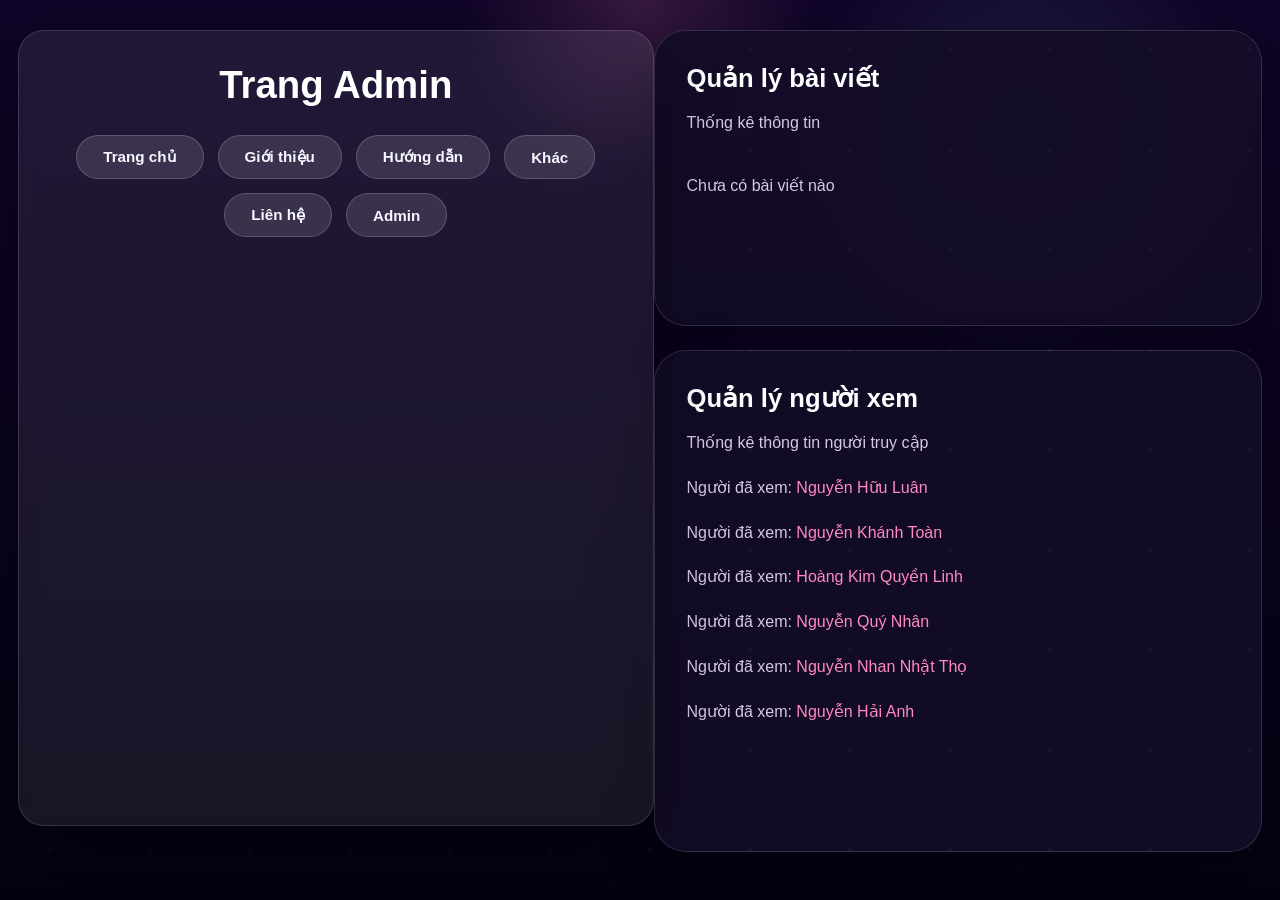
<file: admin.html>
<!DOCTYPE html>
<html lang="en">

<head>
    <meta charset="UTF-8">
    <meta name="viewport" content="width=device-width, initial-scale=1.0">
    <title>Trang Admin</title>
    <link rel="stylesheet" href="admin.css">
</head>

<body>
    <header>
        <h1>Trang Admin</h1>
        <div class="header-buttons">
            <a class="button" href="index.html">Trang chủ</a>
            <a class="button" href="gioithieu.html">Giới thiệu</a>
            <a class="button" href="huongdan.html">Hướng dẫn</a>
            <a class="button" href="khac.html">Khác</a>
            <a class="button" href="lienhe.html">Liên hệ</a>
            <a class="button" href="admin.html">Admin</a>
        </div>
    </header>
    <div>
        <section>
            <h2>Quản lý bài viết</h2>
            <p>Thống kê thông tin</p><br>
            <p>Chưa có bài viết nào</p>

        </section>

        <section>
            <h2>Quản lý người xem</h2>
            <p>Thống kê thông tin người truy cập</p>
            <p>Người đã xem: <a href="https://www.facebook.com/luanlmao12345" target="_blank"
                    rel="noopener noreferrer">Nguyễn Hữu Luân</a></p>
            <p>Người đã xem: <a href="https://www.facebook.com/khanhtoan.06.10.07" target="_blank"
                    rel="noopener noreferrer">Nguyễn Khánh Toàn</a></p>
            <p>Người đã xem: <a href="https://www.facebook.com/quo.lo.10" target="_blank"
                    rel="noopener noreferrer">Hoàng Kim Quyền Linh</a></p>
            <p>Người đã xem: <a href="https://www.facebook.com/nguyen.quy.nhan.888085" target="_blank"
                    rel="noopener noreferrer">Nguyễn Quý Nhân</a></p>
            <p>Người đã xem: <a href="https://www.facebook.com/dak.tho.31" target="_blank"
                    rel="noopener noreferrer">Nguyễn Nhan Nhật Thọ</a></p>
            <p>Người đã xem: <a href="https://www.facebook.com/haii.aanh.452207" target="_blank"
                    rel="noopener noreferrer">Nguyễn Hải Anh</a></p>
        </section>
        </section>
        </section>
    </div>


</body>

</html>
</file>
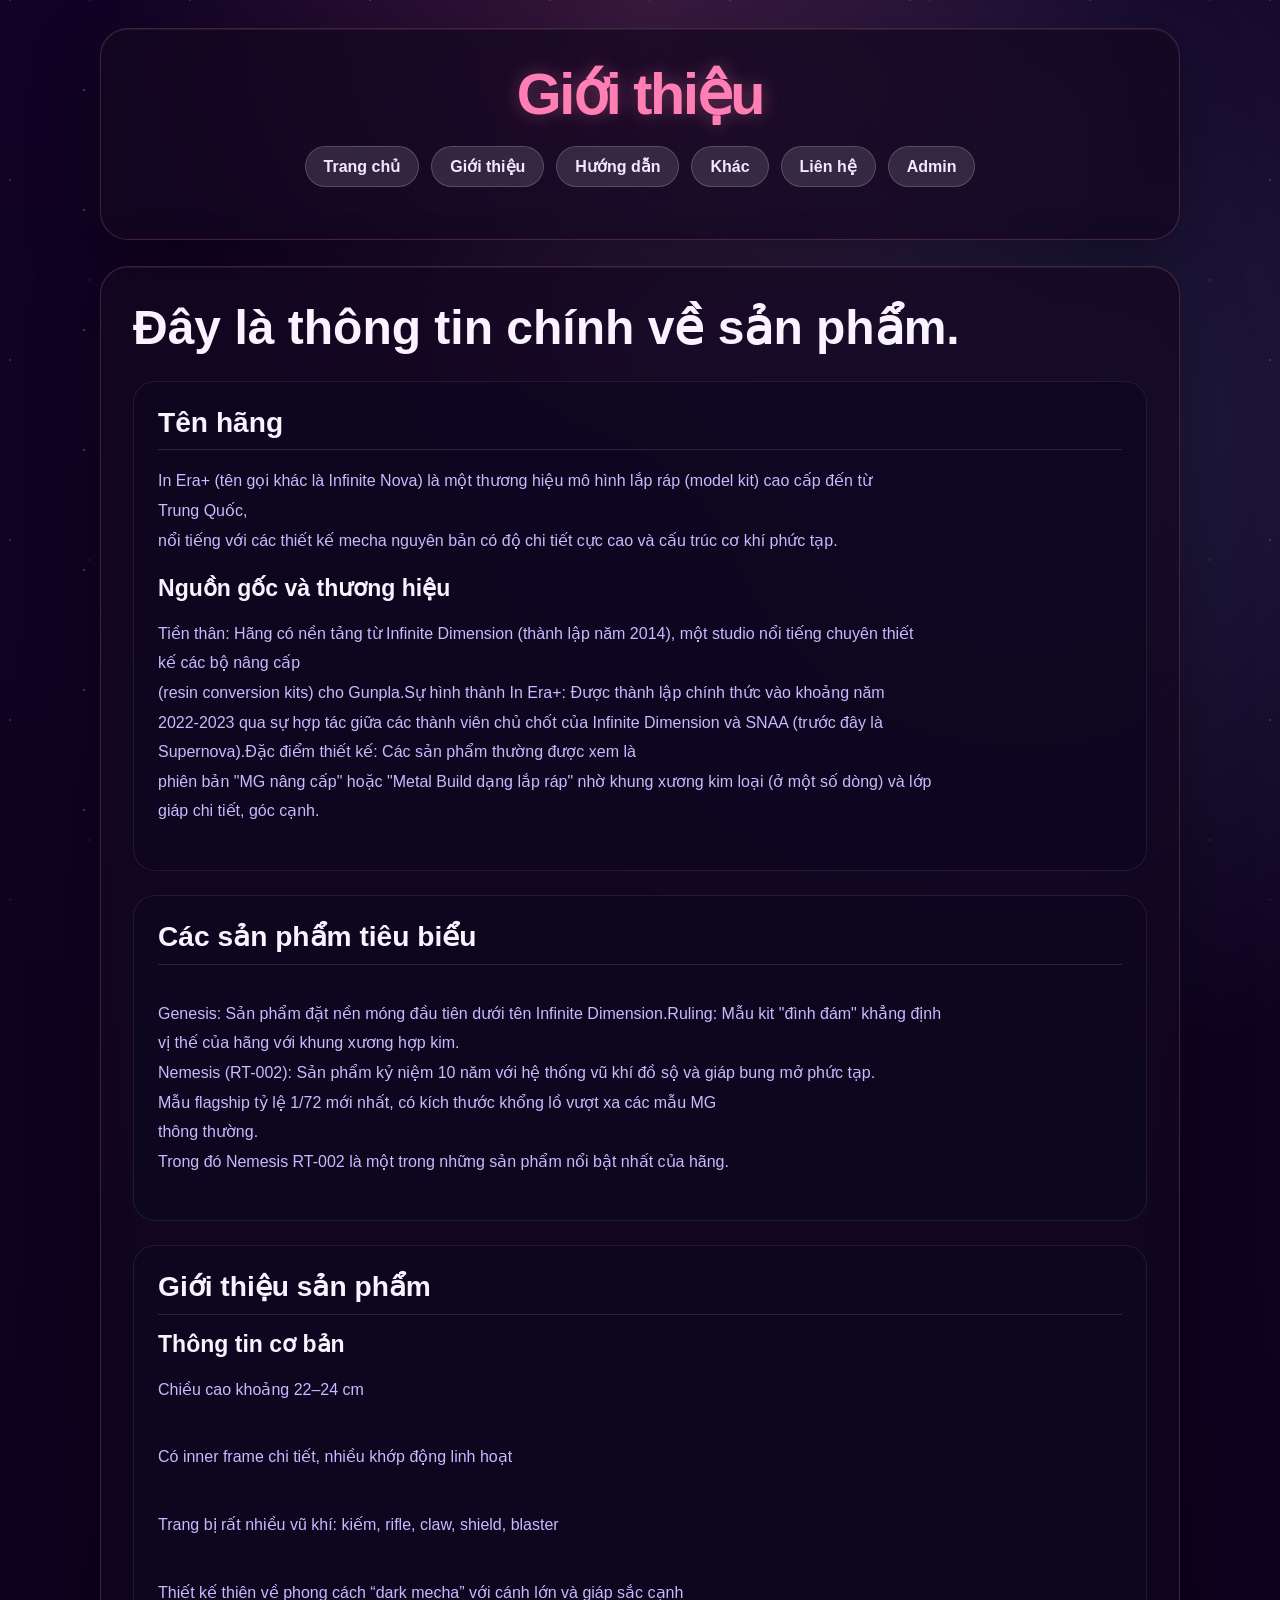
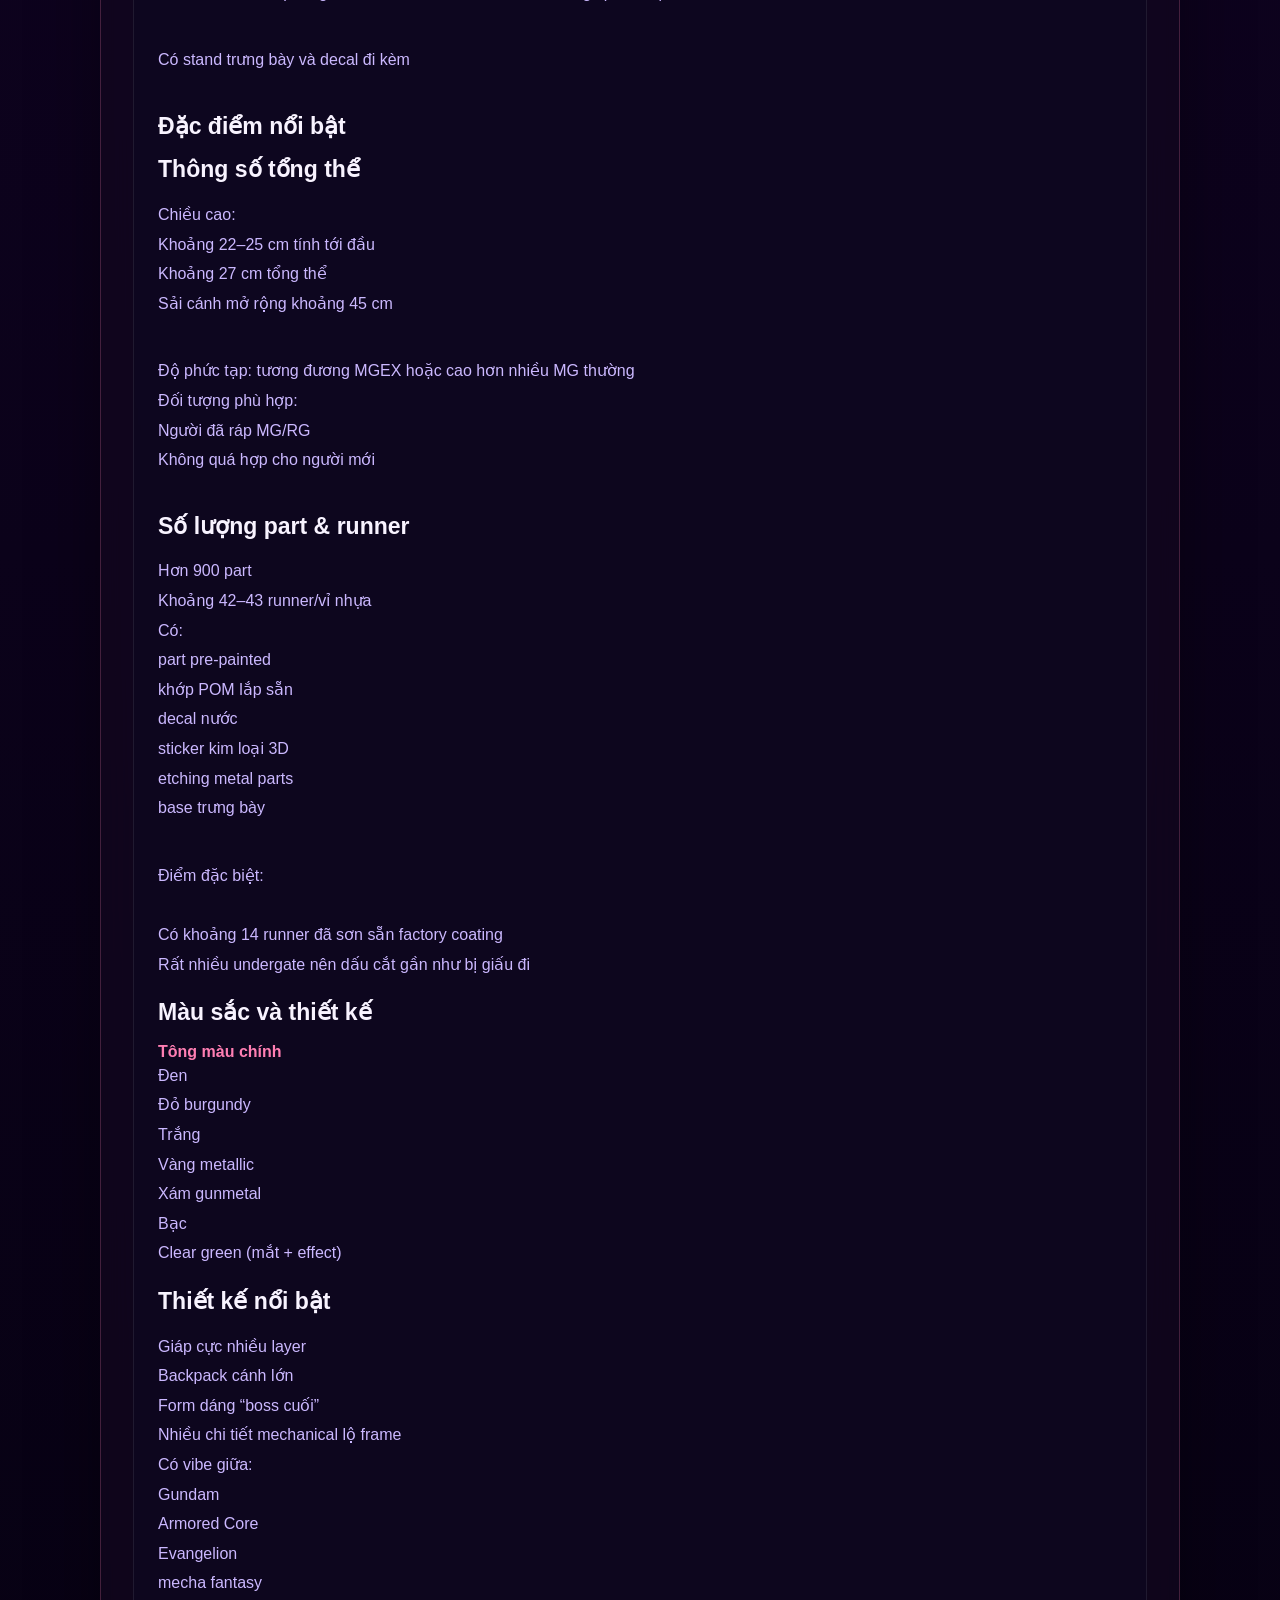
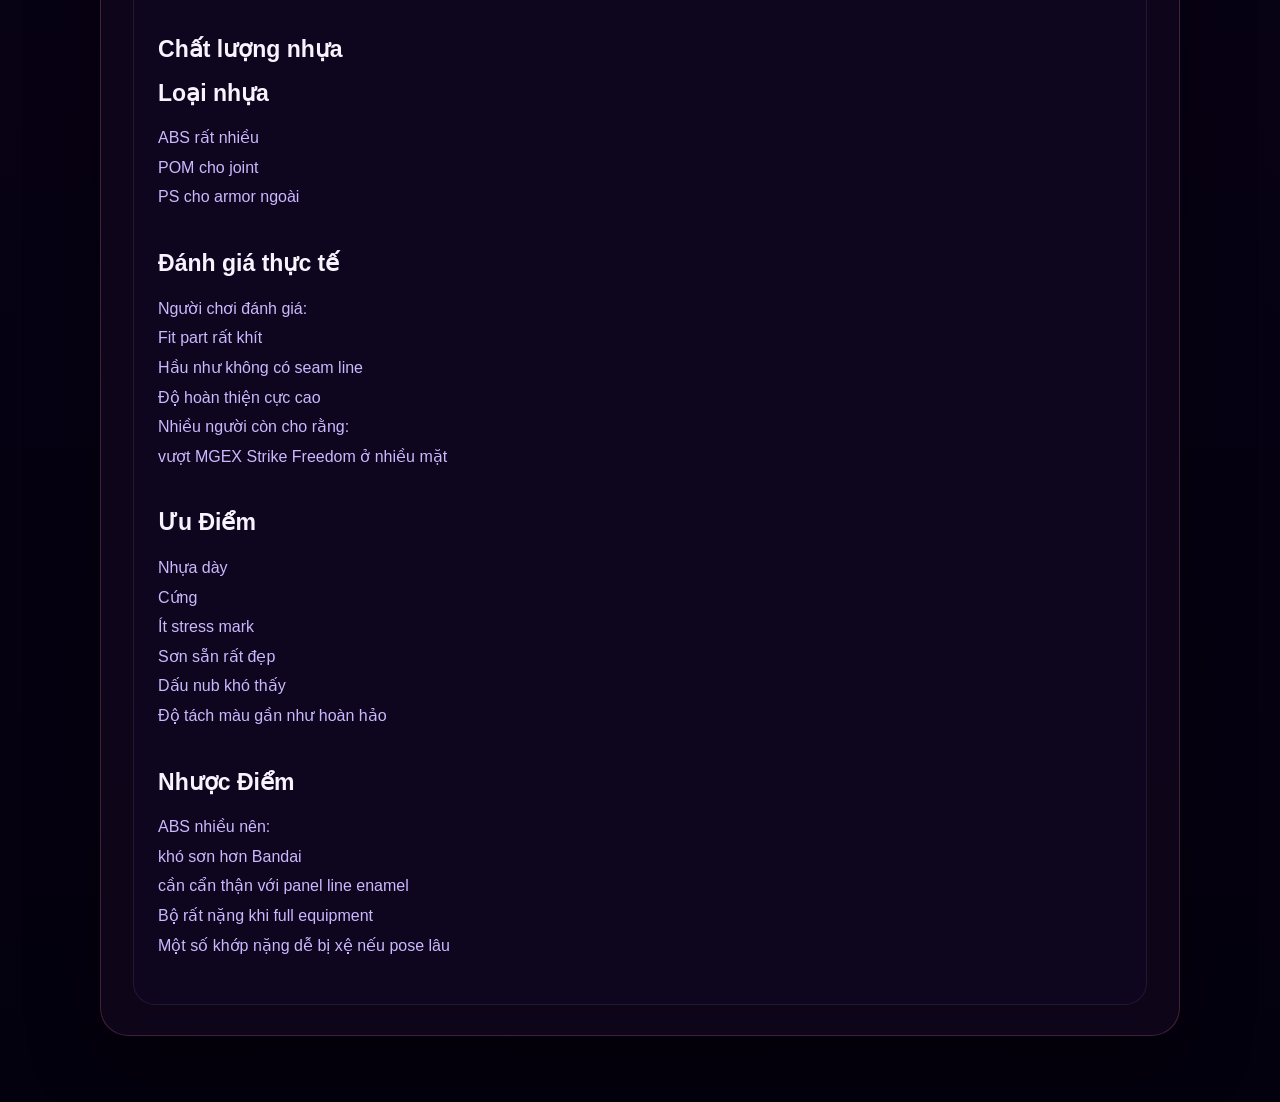
<file: gioithieu.html>
<!DOCTYPE html>
<html lang="en">

<head>
    <meta charset="UTF-8">
    <meta name="viewport" content="width=device-width, initial-scale=1.0">
    <title>Giới thiệu</title>
    <link rel="stylesheet" href="gioithieu.css">
</head>

<body>
    <div class="uia">
        <h1>Giới thiệu</h1>
        <div class="header-buttons">
            <a class="button" href="index.html">Trang chủ</a>
            <a class="button" href="gioithieu.html">Giới thiệu</a>
            <a class="button" href="huongdan.html">Hướng dẫn</a>
            <a class="button" href="khac.html">Khác</a>
            <a class="button" href="lienhe.html">Liên hệ</a>
            <a class="button" href="admin.html">Admin</a>

        </div>
    </div>
    <div class="thongtin">
        <h1>Đây là thông tin chính về sản phẩm.</h1>
        <div class="muc1">
            <h2>Tên hãng</h2>
            <p>In Era+ (tên gọi khác là Infinite Nova) là một thương hiệu mô hình lắp ráp (model kit) cao cấp đến từ
                Trung Quốc,
                nổi tiếng với các thiết kế mecha nguyên bản có độ chi tiết cực cao và cấu trúc cơ khí phức tạp.</p>
            <h3>Nguồn gốc và thương hiệu</h3>
            <p>Tiền thân: Hãng có nền tảng từ Infinite Dimension (thành lập năm 2014), một studio nổi tiếng chuyên thiết
                kế các bộ nâng cấp
                (resin conversion kits) cho Gunpla.Sự hình thành In Era+: Được thành lập chính thức vào khoảng năm
                2022-2023 qua sự hợp tác giữa các thành viên chủ chốt của Infinite Dimension và SNAA (trước đây là
                Supernova).Đặc điểm thiết kế: Các sản phẩm thường được xem là
                phiên bản "MG nâng cấp" hoặc "Metal Build dạng lắp ráp" nhờ khung xương kim loại (ở một số dòng) và lớp
                giáp chi tiết, góc cạnh.</p>
        </div>
        <div class="muc2">
            <h2>Các sản phẩm tiêu biểu</h2>
            <p>Genesis: Sản phẩm đặt nền móng đầu tiên dưới tên Infinite Dimension.Ruling: Mẫu kit "đình đám" khẳng định
                vị thế của hãng với khung xương hợp kim.
                Nemesis (RT-002): Sản phẩm kỷ niệm 10 năm với hệ thống vũ khí đồ sộ và giáp bung mở phức tạp.
                Mẫu flagship tỷ lệ 1/72 mới nhất, có kích thước khổng lồ vượt xa các mẫu MG
                thông thường.
                Trong đó Nemesis RT-002 là một trong những sản phẩm nổi bật nhất của hãng.
            </p>
        </div>
        <div class="muc3">
            <h2>Giới thiệu sản phẩm</h2>
            <h3>Thông tin cơ bản</h3>
            <p>Chiều cao khoảng 22–24 cm</p><br>
            <p>Có inner frame chi tiết, nhiều khớp động linh hoạt</p><br>
            <p>Trang bị rất nhiều vũ khí: kiếm, rifle, claw, shield, blaster</p><br>
            <p>Thiết kế thiên về phong cách “dark mecha” với cánh lớn và giáp sắc cạnh</p><br>
            <p>Có stand trưng bày và decal đi kèm</p><br>
            <h3>Đặc điểm nổi bật</h3>
            <h4>Thông số tổng thể</h4>
            <p>Chiều cao:
                Khoảng 22–25 cm tính tới đầu
                Khoảng 27 cm tổng thể
                Sải cánh mở rộng khoảng 45 cm</p><br>
            <p>Độ phức tạp: tương đương MGEX hoặc cao hơn nhiều MG thường
                Đối tượng phù hợp:
                Người đã ráp MG/RG
                Không quá hợp cho người mới</p><br>
            <h4>Số lượng part & runner</h4>
            <p>Hơn 900 part
                Khoảng 42–43 runner/vỉ nhựa
                Có:
                part pre-painted
                khớp POM lắp sẵn
                decal nước
                sticker kim loại 3D
                etching metal parts
                base trưng bày</p><br>
            <p>Điểm đặc biệt:

                Có khoảng 14 runner đã sơn sẵn factory coating
                Rất nhiều undergate nên dấu cắt gần như bị giấu đi</p>
            <h4>Màu sắc và thiết kế</h4>
            <b>Tông màu chính</b>
            <p>Đen
                Đỏ burgundy
                Trắng
                Vàng metallic
                Xám gunmetal
                Bạc
                Clear green (mắt + effect)</p>
            <h4>Thiết kế nổi bật</h4>
            <p>Giáp cực nhiều layer
                Backpack cánh lớn
                Form dáng “boss cuối”
                Nhiều chi tiết mechanical lộ frame
                Có vibe giữa:
                Gundam
                Armored Core
                Evangelion
                mecha fantasy</p><br>
            <h4>Chất lượng nhựa</h4>
            <h5>Loại nhựa</h5>
            <p>ABS rất nhiều
                POM cho joint
                PS cho armor ngoài</p><br>
            <h5>Đánh giá thực tế</h5>
            <p>Người chơi đánh giá:
                Fit part rất khít
                Hầu như không có seam line
                Độ hoàn thiện cực cao
                Nhiều người còn cho rằng:
                vượt MGEX Strike Freedom ở nhiều mặt</p><br>
            <h4>Ưu Điểm</h4>
            <p>Nhựa dày
                Cứng
                Ít stress mark
                Sơn sẵn rất đẹp
                Dấu nub khó thấy
                Độ tách màu gần như hoàn hảo</p><br>
            <h4>Nhược Điểm</h4>
            <p>ABS nhiều nên:
                khó sơn hơn Bandai
                cần cẩn thận với panel line enamel
                Bộ rất nặng khi full equipment
                Một số khớp nặng dễ bị xệ nếu pose lâu</p>
        </div>


</body>

</html>
</file>
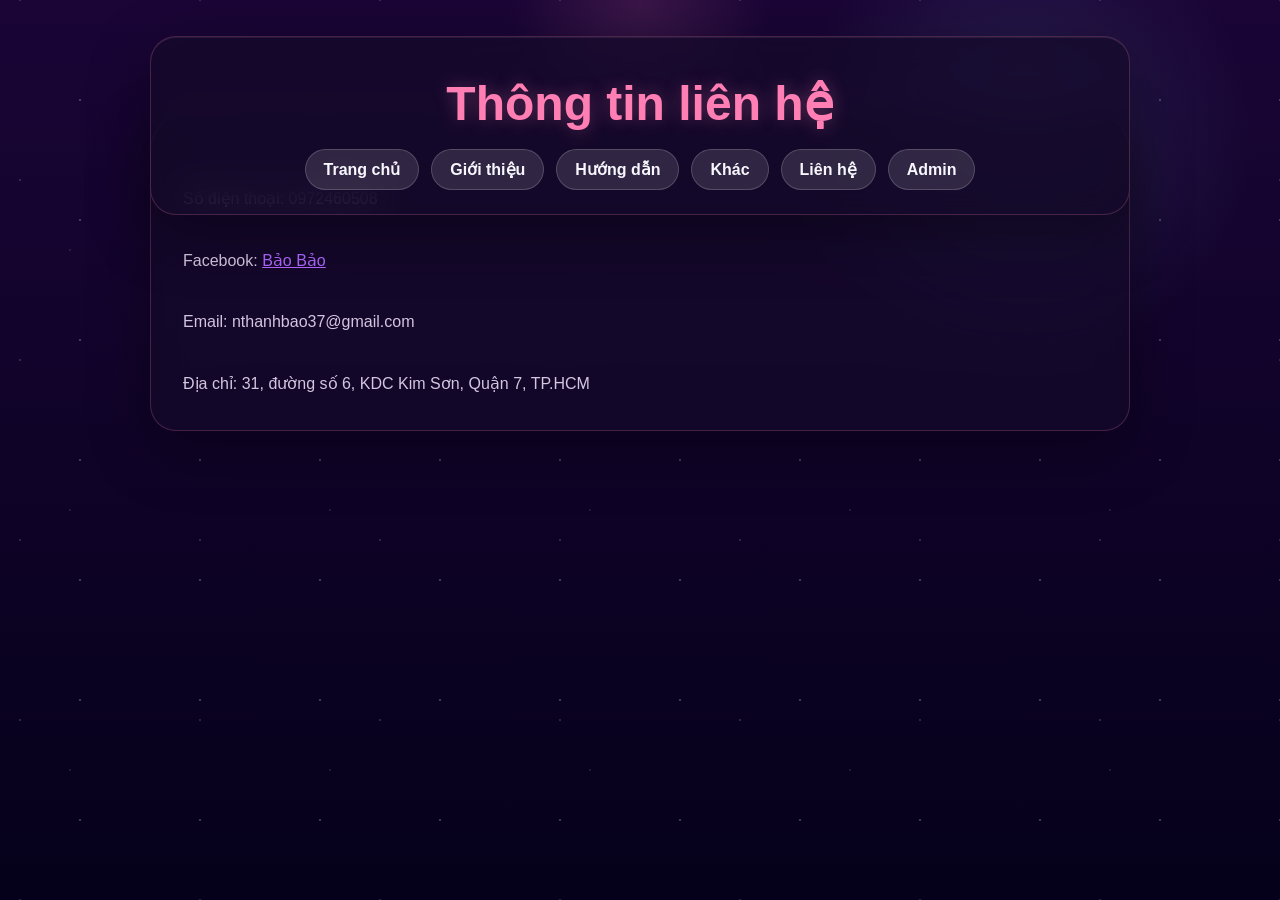
<file: lienhe.html>
<!DOCTYPE html>
<html lang="en">
<head>
    <meta charset="UTF-8">
    <meta name="viewport" content="width=device-width, initial-scale=1.0">
    <title>Liên hệ</title>
    <link rel="stylesheet" href="lienhe.css">
</head>
<body>
     <header >
            <h1>Thông tin liên hệ</h1>
            <div class="header-buttons">
                <a class="button" href="index.html">Trang chủ</a>
                <a class="button" href="gioithieu.html">Giới thiệu</a>
                <a class="button" href="huongdan.html">Hướng dẫn</a>
                <a class="button" href="khac.html">Khác</a>
                <a class="button" href="lienhe.html">Liên hệ</a>
                <a class="button" href="admin.html">Admin</a>
            </div>
        </header>
        <div class="info">
             <p>Số điện thoại: 0972460508</p>
             <p>Facebook: <a href="https://www.facebook.com/ngthanh.bao.504734" target="_blank" rel="noopener noreferrer">Bảo Bảo</a></p>
             <p>Email: nthanhbao37@gmail.com</p>
             <p>Địa chỉ: 31, đường số 6, KDC Kim Sơn, Quận 7, TP.HCM</p>
        </div>
</body>
</html>
</file>
<file: admin.css>
* {
  margin: 0;
  padding: 0;
  box-sizing: border-box;
}

:root {
  --bg-start: #100428;
  --bg-end: #040212;
  --panel: rgba(20, 12, 40, 0.92);
  --panel-border: rgba(255, 255, 255, 0.14);
  --panel-border-strong: rgba(255, 126, 179, 0.4);
  --text-primary: #f8f7ff;
  --text-secondary: #d6c9e3;
  --text-muted: #9b8fa8;
  --accent: #ff8ac0;
  --accent-dark: #d84b8f;
  --radius: 26px;
  --shadow: 0 24px 70px rgba(0, 0, 0, 0.35);
  --transition: 0.25s ease;
}

html {
  scroll-behavior: smooth;
}

body {
  min-height: 100vh;
  font-family: 'Poppins', sans-serif;
  color: var(--text-primary);
  background: radial-gradient(circle at top, rgba(255, 138, 192, 0.16), transparent 16%),
              radial-gradient(circle at 80% 15%, rgba(142, 197, 255, 0.14), transparent 18%),
              linear-gradient(180deg, var(--bg-start) 0%, var(--bg-end) 100%);
  padding: 30px 18px 48px;
  display: flex;
  justify-content: center;
}

body::before {
  content: "";
  position: fixed;
  inset: 0;
  pointer-events: none;
  background-image: radial-gradient(circle, rgba(255,255,255,0.45) 1px, transparent 1px);
  background-size: 100px 100px;
  opacity: 0.16;
}

body > header,
body > nav,
body > div {
  width: min(100%, 1080px);
}

header {
  margin-bottom: 26px;
  padding: 34px 30px;
  border-radius: var(--radius);
  background: rgba(255, 255, 255, 0.08);
  border: 1px solid var(--panel-border);
  box-shadow: var(--shadow);
  backdrop-filter: blur(18px);
}

header h1 {
  font-size: clamp(2rem, 3vw, 3.2rem);
  line-height: 1.05;
  text-align: center;
  color: #fff;
}

.header-buttons {
  margin: 30px auto 0;
  display: flex;
  flex-wrap: wrap;
  justify-content: center;
  gap: 14px;
  max-width: 940px;
}

.header-buttons .button {
  display: inline-flex;
  align-items: center;
  justify-content: center;
  padding: 12px 26px;
  border-radius: 999px;
  border: 1px solid rgba(255, 255, 255, 0.18);
  background: rgba(255, 255, 255, 0.12);
  color: var(--text-primary);
  text-decoration: none;
  font-size: 0.95rem;
  font-weight: 700;
  transition: transform var(--transition), background var(--transition), border-color var(--transition), color var(--transition), box-shadow var(--transition);
}

.header-buttons .button:hover,
.header-buttons .button:focus {
  transform: translateY(-3px);
  background: rgba(255, 138, 192, 0.22);
  border-color: var(--panel-border-strong);
  color: #fff;
  box-shadow: 0 10px 30px rgba(255, 138, 192, 0.14);
}

nav {
  text-align: center;
  margin-bottom: 28px;
  font-size: 1rem;
  color: var(--text-secondary);
  padding: 22px 24px;
  border-radius: 22px;
  background: rgba(255, 255, 255, 0.06);
  border: 1px solid rgba(255, 255, 255, 0.08);
}

body > div {
  display: grid;
  gap: 24px;
  grid-template-columns: repeat(auto-fit, minmax(320px, 1fr));
}

section {
  background: var(--panel);
  border-radius: 32px;
  border: 1px solid var(--panel-border);
  box-shadow: 0 18px 50px rgba(0, 0, 0, 0.28);
  padding: 32px;
  transition: transform var(--transition), border-color var(--transition), background var(--transition);
}

section:hover {
  transform: translateY(-4px);
  border-color: var(--panel-border-strong);
  background: rgba(26, 14, 52, 0.96);
}

section h2 {
  margin-bottom: 16px;
  font-size: 1.6rem;
  color: #fff;
}

section p {
  line-height: 1.8;
  color: var(--text-secondary);
  margin-bottom: 1rem;
}

section p:last-child {
  margin-bottom: 0;
}

section a {
  color: var(--accent);
  text-decoration: none;
}

section a:hover {
  color: var(--accent-dark);
  text-decoration: underline;
}

@media (max-width: 860px) {
  body {
    padding: 24px 14px 40px;
  }

  header {
    padding: 28px 22px;
  }

  .header-buttons .button {
    padding: 12px 20px;
  }
}

@media (max-width: 640px) {
  body {
    padding: 20px 12px 32px;
  }

  header {
    padding: 24px 18px;
  }

  .header-buttons {
    gap: 10px;
  }

  nav {
    padding: 18px 16px;
  }

  section {
    padding: 24px;
  }
}
</file>
<file: gioithieu.css>
/* Galaxy Neon Info Page */
*, *::before, *::after {
  box-sizing: border-box;
  margin: 0;
  padding: 0;
}

:root {
  --bg-start: #120326;
  --bg-end: #04010e;
  --star: #ffffff;
  --glass: rgba(18, 8, 30, 0.72);
  --glass-border: rgba(255, 126, 179, 0.22);
  --text-primary: #f2e9ff;
  --text-secondary: #cbb8ff;
  --text-muted: #9a8faf;
  --accent: #ff7eb3;
  --accent-strong: #b066ff;
  --radius: 28px;
  --shadow: 0 24px 70px rgba(0, 0, 0, 0.35);
}

html {
  scroll-behavior: smooth;
}

body {
  min-height: 100vh;
  background: radial-gradient(circle at top, rgba(255, 126, 179, 0.16), transparent 12%),
              radial-gradient(circle at 80% 10%, rgba(142, 197, 255, 0.14), transparent 16%),
              linear-gradient(180deg, var(--bg-start), var(--bg-end));
  color: var(--text-primary);
  font-family: 'Poppins', sans-serif;
  padding: 28px 18px 40px;
  position: relative;
  overflow-x: hidden;
}

body::before {
  content: "";
  position: fixed;
  inset: 0;
  z-index: 0;
  background-image: radial-gradient(circle, rgba(255,255,255,0.9) 1px, transparent 0),
                    radial-gradient(circle, rgba(255,255,255,0.55) 1px, transparent 0),
                    radial-gradient(circle, rgba(255,255,255,0.35) 1px, transparent 0);
  background-size: 120px 120px, 180px 180px, 280px 280px;
  background-position: 24px 30px, 100px 90px, 230px 140px;
  opacity: 0.25;
  pointer-events: none;
}

.uia,
.thongtin {
  position: relative;
  z-index: 1;
  width: min(100%, 1080px);
  margin: 0 auto 26px;
  padding: 32px 32px 30px;
  border-radius: var(--radius);
  background: var(--glass);
  border: 1px solid var(--glass-border);
  backdrop-filter: blur(18px) saturate(1.2);
  -webkit-backdrop-filter: blur(18px) saturate(1.2);
  box-shadow: var(--shadow), inset 0 1px 0 rgba(255,255,255,0.06);
}

.uia {
  text-align: center;
}

.header-buttons {
  display: flex;
  flex-wrap: wrap;
  justify-content: center;
  gap: 12px;
  margin: 18px auto 22px;
  max-width: 1000px;
}

.header-buttons .button {
  display: inline-flex;
  align-items: center;
  justify-content: center;
  padding: 10px 18px;
  border-radius: 999px;
  background: rgba(255,255,255,0.12);
  color: var(--text-primary);
  border: 1px solid rgba(255,255,255,0.18);
  font-weight: 600;
  text-decoration: none;
  transition: transform 0.2s ease, background 0.2s ease, border-color 0.2s ease;
}

.header-buttons .button:hover {
  transform: translateY(-2px);
  background: rgba(255,126,179,0.24);
  border-color: rgba(255,126,179,0.4);
}

.uia h1 {
  font-size: clamp(2.25rem, 5vw, 3.6rem);
  letter-spacing: -0.04em;
  color: var(--accent);
  text-shadow: 0 0 18px rgba(255, 126, 179, 0.35);
}

.thongtin h1,
.thongtin h2,
.thongtin h3,
.thongtin h4,
.thongtin h5 {
  color: #f8f3ff;
  margin-bottom: 16px;
  line-height: 1.2;
}

.thongtin h1 {
  font-size: clamp(2rem, 4vw, 3rem);
}

.thongtin h2 {
  font-size: clamp(1.45rem, 2.2vw, 1.9rem);
  border-bottom: 1px solid rgba(255,255,255,0.12);
  padding-bottom: 10px;
}

.thongtin h3,
.thongtin h4,
.thongtin h5 {
  font-size: clamp(1.15rem, 1.8vw, 1.5rem);
}

.thongtin p {
  color: var(--text-secondary);
  line-height: 1.85;
  margin-bottom: 20px;
  white-space: pre-line;
}

.thongtin b {
  color: var(--accent);
}

.muc1,
.muc2,
.muc3 {
  margin-top: 24px;
  padding: 24px;
  border-radius: 22px;
  background: rgba(15, 7, 32, 0.78);
  border: 1px solid rgba(255,255,255,0.08);
}

.muc2 {
  display: grid;
  gap: 18px;
}

.muc2 img {
  width: 100%;
  max-height: 420px;
  object-fit: cover;
  border-radius: 20px;
  margin-top: 18px;
  border: 1px solid rgba(255,255,255,0.12);
}

a {
  color: var(--accent);
  font-weight: 700;
  text-decoration: none;
  transition: color 0.2s ease, text-shadow 0.2s ease;
}

a:hover {
  color: #ffffff;
  text-shadow: 0 0 12px rgba(176, 102, 255, 0.45);
}

@media (max-width: 840px) {
  body {
    padding: 22px 12px 36px;
  }

  .uia,
  .thongtin {
    padding: 26px 22px;
  }
}

@media (max-width: 620px) {
  .uia h1 {
    font-size: 2.3rem;
  }

  .thongtin h1 {
    font-size: 2rem;
  }

  .muc1,
  .muc2,
  .muc3 {
    padding: 18px;
  }
}
</file>
<file: lienhe.css>
/* lienhe.css — giao diện đồng bộ với các trang CSS khác */
*, *::before, *::after {
  margin: 0;
  padding: 0;
  box-sizing: border-box;
}

:root {
  --primary: #ff7eb3;
  --accent: #b066ff;
  --secondary: #8ec5ff;
  --bg-start: #1a0536;
  --bg-end: #05011a;
  --glass: rgba(20, 10, 40, 0.72);
  --glass-border: rgba(255, 126, 179, 0.22);
  --text-primary: #f8f7ff;
  --text-secondary: #d4c5e0;
  --text-muted: #9d8fb7;
  --radius: 26px;
  --shadow: 0 18px 60px rgba(0, 0, 0, 0.35);
}

html {
  scroll-behavior: smooth;
}

body {
  min-height: 100vh;
  font-family: 'Poppins', sans-serif;
  background: radial-gradient(circle at top, rgba(255, 126, 179, 0.14), transparent 12%),
              radial-gradient(circle at 80% 15%, rgba(142, 197, 255, 0.14), transparent 18%),
              linear-gradient(180deg, var(--bg-start), var(--bg-end));
  color: var(--text-primary);
  padding: 36px 16px 48px;
  display: flex;
  flex-direction: column;
  align-items: center;
  position: relative;
  overflow-x: hidden;
}

body::before {
  content: "";
  position: fixed;
  inset: 0;
  z-index: 0;
  background-image: radial-gradient(circle, rgba(255,255,255,0.85) 1px, transparent 0),
                    radial-gradient(circle, rgba(255,255,255,0.55) 1px, transparent 0),
                    radial-gradient(circle, rgba(255,255,255,0.35) 1px, transparent 0);
  background-size: 120px 120px, 180px 180px, 260px 260px;
  background-position: 20px 40px, 110px 90px, 200px 120px;
  opacity: 0.26;
  pointer-events: none;
}

header,
.info {
  width: min(100%, 980px);
  margin: 0 auto;
  padding: 32px 28px;
  border-radius: var(--radius);
  background: var(--glass);
  border: 1px solid var(--glass-border);
  backdrop-filter: blur(18px) saturate(1.2);
  -webkit-backdrop-filter: blur(18px) saturate(1.2);
  box-shadow: var(--shadow), inset 0 1px 0 rgba(255,255,255,0.08);
  position: relative;
  z-index: 1;
}

header {
  padding: 38px 34px 24px;
  margin: 0 auto;
  margin-bottom: -52px;
  position: relative;
  z-index: 2;
}

h1 {
  font-size: clamp(2rem, 4vw, 3rem);
  margin-bottom: 18px;
  text-align: center;
  color: var(--primary);
  text-shadow: 0 0 18px rgba(255, 126, 179, 0.32);
}

.header-buttons {
  display: flex;
  flex-wrap: wrap;
  justify-content: center;
  gap: 12px;
}

.header-buttons .button {
  display: inline-flex;
  align-items: center;
  justify-content: center;
  padding: 10px 18px;
  border-radius: 999px;
  background: rgba(255,255,255,0.12);
  color: var(--text-primary);
  border: 1px solid rgba(255,255,255,0.18);
  font-weight: 600;
  text-decoration: none;
  transition: transform 0.2s ease, background 0.2s ease, border-color 0.2s ease;
}

.info a {
  color: var(--accent);
  text-decoration: underline;
}

.info a:hover {
  color: #ffffff;
  text-shadow: 0 0 10px rgba(255, 126, 179, 0.35);
}

.header-buttons .button:hover {
  transform: translateY(-2px);
  background: rgba(255,126,179,0.24);
  border-color: rgba(255,126,179,0.4);
}

.info {
  display: grid;
  gap: 18px;
  margin-top: -52px;
  padding: 72px 32px 32px;
  border-top-left-radius: 40px;
  border-top-right-radius: 40px;
}

.info p {
  line-height: 1.85;
  color: var(--text-secondary);
}

.info p + p {
  margin-top: 14px;
}

@media (max-width: 760px) {
  body {
    padding: 24px 12px 40px;
  }

  header,
  .info {
    padding: 28px 22px;
  }

  h1 {
    font-size: 2.4rem;
  }

  .header-buttons {
    flex-direction: column;
  }
}
</file>
